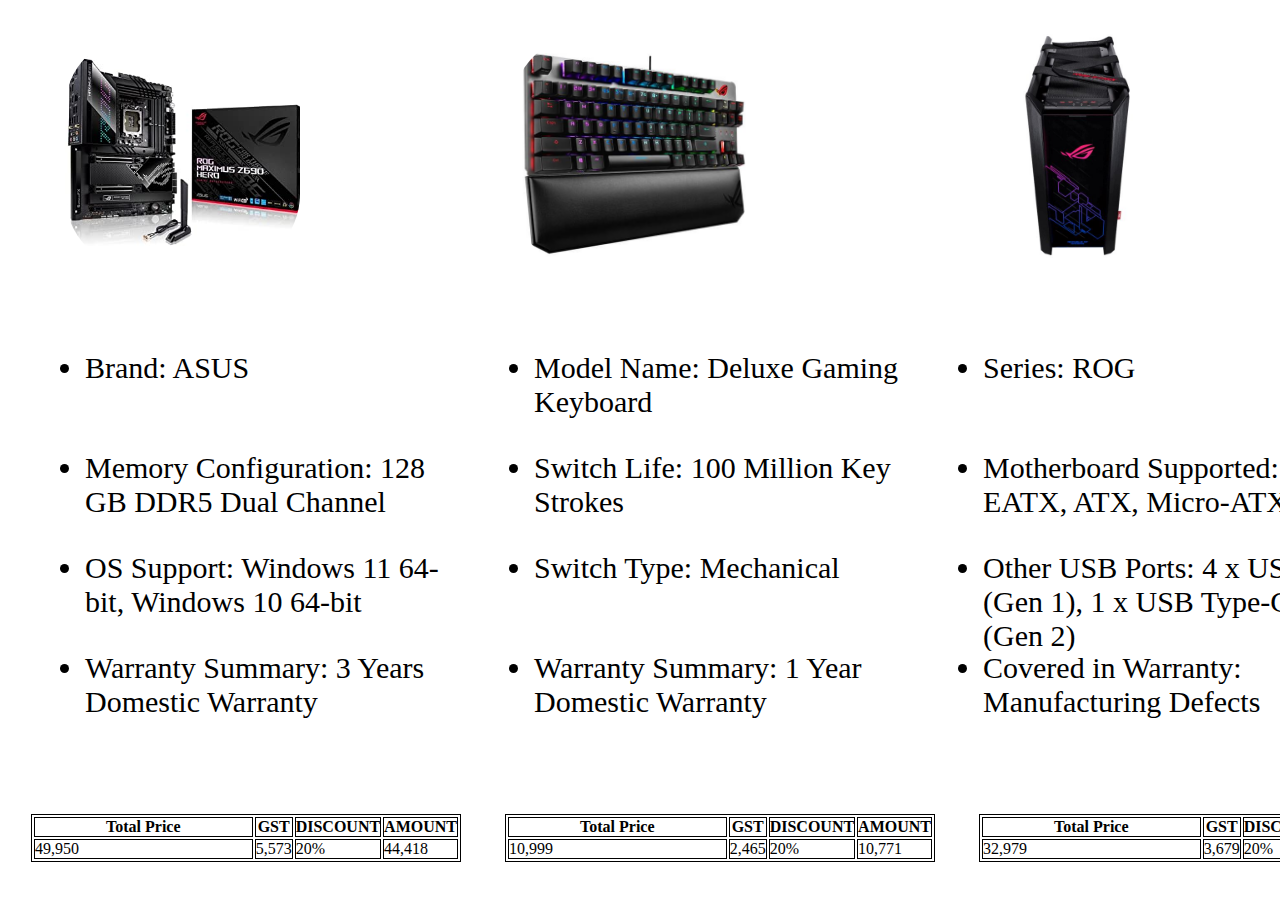
<file: asus.html>
<!DOCTYPE html>
<html lang="en">

<head>
    <meta charset="UTF-8">
    <meta http-equiv="X-UA-Compatible" content="IE=edge">
    <meta name="viewport" content="width=device-width, initial-scale=1.0">
    <title>Asus | ENWE.Enterprise</title>
    <link rel="stylesheet" href="asus.css">
</head>

<body>
    <div class="imgDiv">
        <div class="img1"></div>
        <div class="img2"></div>
        <div class="img3"></div>
    </div>
    <div class="infoDiv">
        <div class="info1">
            <ul>
                <li>Brand: ASUS</li>
                <li>Memory Configuration: 128 GB DDR5 Dual Channel </li>
                <li>OS Support: Windows 11 64-bit, Windows 10 64-bit</li>
                <li>Warranty Summary: 3 Years Domestic Warranty</li>
            </ul>
        </div>
        <div class="info2">
            <ul>
                <li>Model Name: Deluxe Gaming Keyboard</li>
                <li>Switch Life: 100 Million Key Strokes</li>
                <li>Switch Type: Mechanical</li>
                <li>Warranty Summary: 1 Year Domestic Warranty</li>
            </ul>
        </div>
        <div class="info3">
            <ul>
                <li>Series: ROG</li>
                <li>Motherboard Supported: EATX, ATX, Micro-ATX</li>
                <li>Other USB Ports: 4 x USB 3.1 (Gen 1), 1 x USB Type-C (Gen 2)</li>
                <li>Covered in Warranty: Manufacturing Defects</li>
            </ul>
        </div>
    </div>
    <div class="table">
        <div class="t1">
            <table width="1005">
                <tr>
                    <th>Total Price</th>
                    <th>GST</th>
                    <th>DISCOUNT</th>
                    <th>AMOUNT</th>
                </tr>
                <tr>
                    <td>49,950</td>
                    <td>5,573</td>
                    <td>20%</td>
                    <td>44,418</td>
                </tr>
            </table>
        </div>
        <div class="t2">
            <table width="1005">
                <tr>
                    <th>Total Price</th>
                    <th>GST</th>
                    <th>DISCOUNT</th>
                    <th>AMOUNT</th>
                </tr>
                <tr>
                    <td>10,999</td>
                    <td>2,465</td>
                    <td>20%</td>
                    <td>10,771</td>
                </tr>
            </table>
        </div>
        <div class="t3">
            <table width="1005">
                <tr>
                    <th>Total Price</th>
                    <th>GST</th>
                    <th>DISCOUNT</th>
                    <th>AMOUNT</th>
                </tr>
                <tr>
                    <td>32,979</td>
                    <td>3,679</td>
                    <td>20%</td>
                    <td>29,326</td>
                </tr>
            </table>
        </div>
    </div>

</body>

</html>
</file>
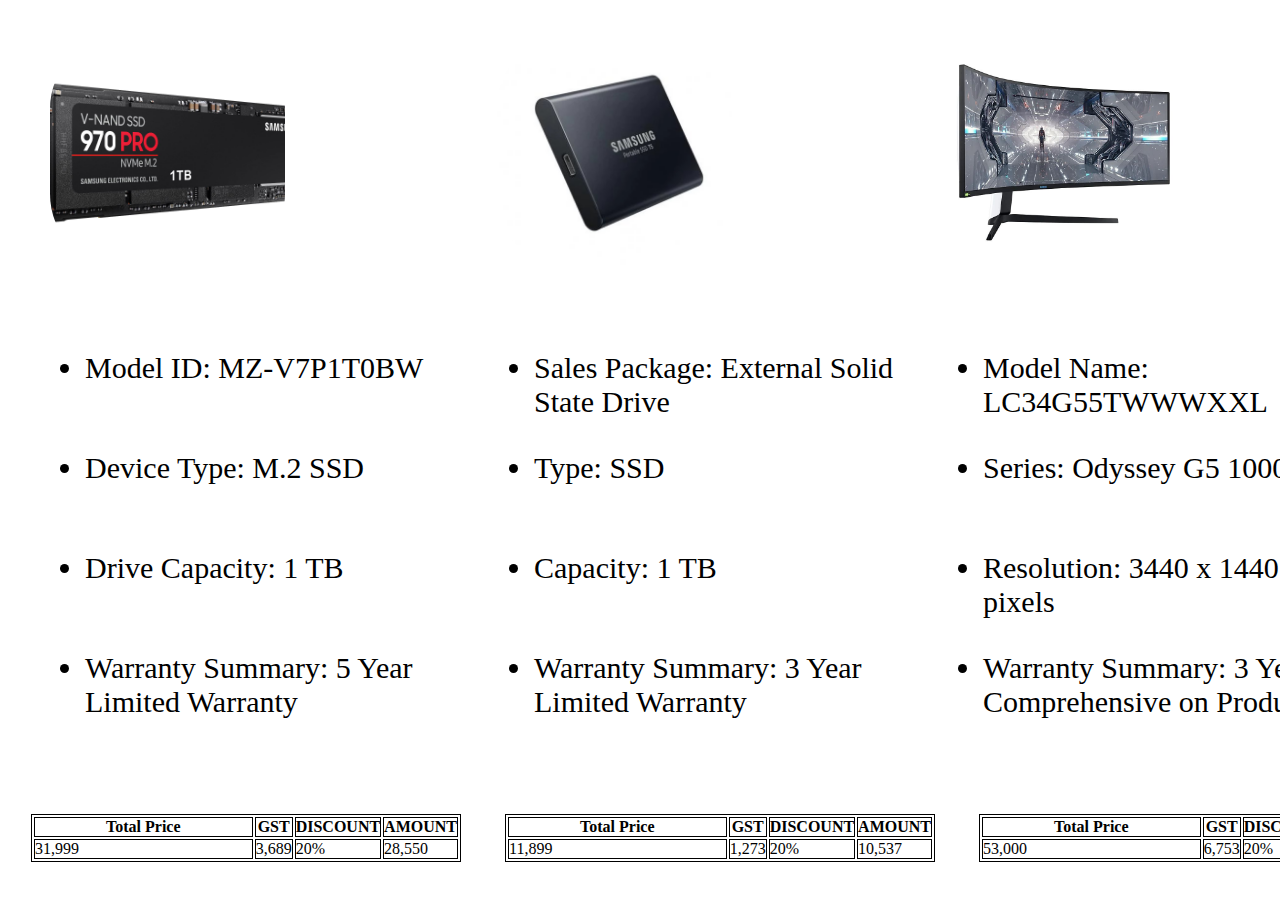
<file: samsung.html>
<!DOCTYPE html>
<html lang="en">

<head>
    <meta charset="UTF-8">
    <meta http-equiv="X-UA-Compatible" content="IE=edge">
    <meta name="viewport" content="width=device-width, initial-scale=1.0">
    <title>Samsung | ENWE.Enterprise</title>
    <link rel="stylesheet" href="samsung.css">
</head>

<body>
    <div class="imgDiv">
        <div class="img1"></div>
        <div class="img2"></div>
        <div class="img3"></div>
    </div>
    <div class="infoDiv">
        <div class="info1">
            <ul>
                <li>Model ID: MZ-V7P1T0BW</li>
                <li>Device Type: M.2 SSD</li>
                <li>Drive Capacity: 1 TB</li>
                <li>Warranty Summary: 5 Year Limited Warranty</li>
            </ul>
        </div>
        <div class="info2">
            <ul>
                <li>Sales Package: External Solid State Drive</li>
                <li>Type: SSD</li>
                <li>Capacity: 1 TB</li>
                <li>Warranty Summary: 3 Year Limited Warranty</li>
            </ul>
        </div>
        <div class="info3">
            <ul>
                <li>Model Name: LC34G55TWWWXXL</li>
                <li>Series: Odyssey G5 1000R</li>
                <li>Resolution: 3440 x 1440 pixels</li>
                <li>Warranty Summary: 3 Years Comprehensive on Product</li>
            </ul>
        </div>
    </div>
    <div class="table">
        <div class="t1">
            <table width="1005">
                <tr>
                    <th>Total Price</th>
                    <th>GST</th>
                    <th>DISCOUNT</th>
                    <th>AMOUNT</th>
                </tr>
                <tr>
                    <td>31,999</td>
                    <td>3,689</td>
                    <td>20%</td>
                    <td>28,550</td>
                </tr>
            </table>
        </div>
        <div class="t2">
            <table width="1005">
                <tr>
                    <th>Total Price</th>
                    <th>GST</th>
                    <th>DISCOUNT</th>
                    <th>AMOUNT</th>
                </tr>
                <tr>
                    <td>11,899</td>
                    <td>1,273</td>
                    <td>20%</td>
                    <td>10,537</td>
                </tr>
            </table>
        </div>
        <div class="t3">
            <table width="1005">
                <tr>
                    <th>Total Price</th>
                    <th>GST</th>
                    <th>DISCOUNT</th>
                    <th>AMOUNT</th>
                </tr>
                <tr>
                    <td>53,000</td>
                    <td>6,753</td>
                    <td>20%</td>
                    <td>47,802</td>
                </tr>
            </table>
        </div>
    </div>

</body>

</html>
</file>
<file: asus.css>
/* @media only screen and (max-width: 1440px) and (min-width: 1440px) { */
    * {
        margin: 0;
        padding: 0;
        position: relative;
        width: 100%;
        background: #FFFFFF;
    }

    .imgDiv {
        position: absolute;
        width: 100%;
        height: 235px;
        left: 65px;
        top: 34px;
    }

    .imgDiv .img1 {
        position: absolute;
        width: 235px;
        height: 235px;
        left: 0px;
        top: 0px;
        background: url(/images/rog_1.jpg);
        background-size: 292px;
        background-position-x: -24px;
        background-position-y: -27px;
        border-radius: 75px;
    }

    .imgDiv .img2 {
        position: absolute;
        width: 235px;
        height: 235px;
        left: 447px;
        top: 0px;
        background: url(/images/rog_2.jpg);
        background-size: 292px;
        background-position-x: -24px;
        background-position-y: -27px;
        border-radius: 75px;
    }

    .imgDiv .img3 {
        position: absolute;
        width: 235px;
        height: 235px;
        left: 894px;
        top: 0px;
        background: url(/images/rog_3.jpg);
        background-size: 250px;
        background-position-x: -6px;
        background-position-y: -13px;
        border-radius: 75px;
    }

    .infoDiv {
        position: absolute;
        width: 100%;
        height: 405px;
        left: 85px;
        top: 351px;
    }

    .infoDiv .info1 {
        position: absolute;
        width: 371px;
        height: 405px;
        left: 0px;
        top: 0px;

        background: #D9D9D9;
    }

    .infoDiv .info2 {
        position: absolute;
        width: 371px;
        height: 405px;
        left: 449px;
        top: 0px;

        background: #D9D9D9;
    }

    .infoDiv .info3 {
        position: absolute;
        width: 371px;
        height: 405px;
        left: 898px;
        top: 0px;

        background: #D9D9D9;
    }

    .info1 ul {
        width: 371px;
        height: 405px;
        font-size: 30px;
    }

    .info1 ul li {
        width: 371px;
        height: 100px;
    }

    .info2 ul {
        width: 371px;
        height: 405px;
        font-size: 30px;
    }

    .info2 ul li {
        width: 371px;
        height: 100px;
    }

    .info3 ul {
        width: 371px;
        height: 405px;
        font-size: 30px;
    }

    .info3 ul li {
        width: 371px;
        height: 100px;
    }

    .table {
        display: flex;
        flex-direction: row;
        justify-content: center;
        align-items: center;
        padding: 0px;
        gap: 44px;
        position: absolute;
        width: 1378px;
        left: 31px;
        top: 844px;
    }

    .table .t1 {
        width: 430px;
        background-color: aqua;
        flex: none;
        order: 0;
        flex-grow: 0;
        bottom: 30px;
    }

    .table .t2 {
        width: 430px;
        background-color: aqua;
        flex: none;
        order: 1;
        flex-grow: 0;
        bottom: 30px;
    }

    .table .t3 {
        width: 430px;
        background-color: aqua;
        flex: none;
        order: 2;
        flex-grow: 0;
        bottom: 30px;
    }

    table,
    th,
    td {
        border: 1px solid black;
    }
/* } */
</file>
<file: samsung.css>
/* @media only screen and (max-width: 1440px) and (min-width: 1440px) { */
    * {
        margin: 0;
        padding: 0;
        position: relative;
        width: 100%;
        background: #FFFFFF;
    }

    .imgDiv {
        position: absolute;
        width: 100%;
        height: 235px;
        left: 50px;
        top: 34px;
    }

    .imgDiv .img1 {
        position: absolute;
        width: 235px;
        height: 235px;
        left: 0px;
        top: 0px;
        background: url(/images/sam_1.jpg);
        background-size: 292px;
        background-position-x: -24px;
        background-position-y: -27px;
        border-radius: 75px;
    }

    .imgDiv .img2 {
        position: absolute;
        width: 235px;
        height: 235px;
        left: 447px;
        top: 0px;
        background: url(/images/sam_2.jpg);
        background-size: 292px;
        background-position-x: -24px;
        background-position-y: -27px;
        border-radius: 75px;
    }

    .imgDiv .img3 {
        position: absolute;
        width: 235px;
        height: 235px;
        left: 894px;
        top: 0px;
        background: url(/images/sam_3.jpg);
        background-size: 275px;
        background-position-x: -18px;
        background-position-y: 13px;
        border-radius: 75px;
    }

    .infoDiv {
        position: absolute;
        width: 100%;
        height: 405px;
        left: 85px;
        top: 351px;
    }

    .infoDiv .info1 {
        position: absolute;
        width: 371px;
        height: 405px;
        left: 0px;
        top: 0px;

        background: #D9D9D9;
    }

    .infoDiv .info2 {
        position: absolute;
        width: 371px;
        height: 405px;
        left: 449px;
        top: 0px;

        background: #D9D9D9;
    }

    .infoDiv .info3 {
        position: absolute;
        width: 371px;
        height: 405px;
        left: 898px;
        top: 0px;

        background: #D9D9D9;
    }

    .info1 ul {
        width: 371px;
        height: 405px;
        font-size: 30px;
    }

    .info1 ul li {
        width: 371px;
        height: 100px;
    }

    .info2 ul {
        width: 371px;
        height: 405px;
        font-size: 30px;
    }

    .info2 ul li {
        width: 371px;
        height: 100px;
    }

    .info3 ul {
        width: 371px;
        height: 405px;
        font-size: 30px;
    }

    .info3 ul li {
        width: 371px;
        height: 100px;
    }

    .table {
        display: flex;
        flex-direction: row;
        justify-content: center;
        align-items: center;
        padding: 0px;
        gap: 44px;
        position: absolute;
        width: 1378px;
        left: 31px;
        top: 844px;
    }

    .table .t1 {
        width: 430px;
        background-color: aqua;
        flex: none;
        order: 0;
        flex-grow: 0;
        bottom: 30px;
    }

    .table .t2 {
        width: 430px;
        background-color: aqua;
        flex: none;
        order: 1;
        flex-grow: 0;
        bottom: 30px;
    }

    .table .t3 {
        width: 430px;
        background-color: aqua;
        flex: none;
        order: 2;
        flex-grow: 0;
        bottom: 30px;
    }

    table,
    th,
    td {
        border: 1px solid black;
    }
/* } */
</file>
